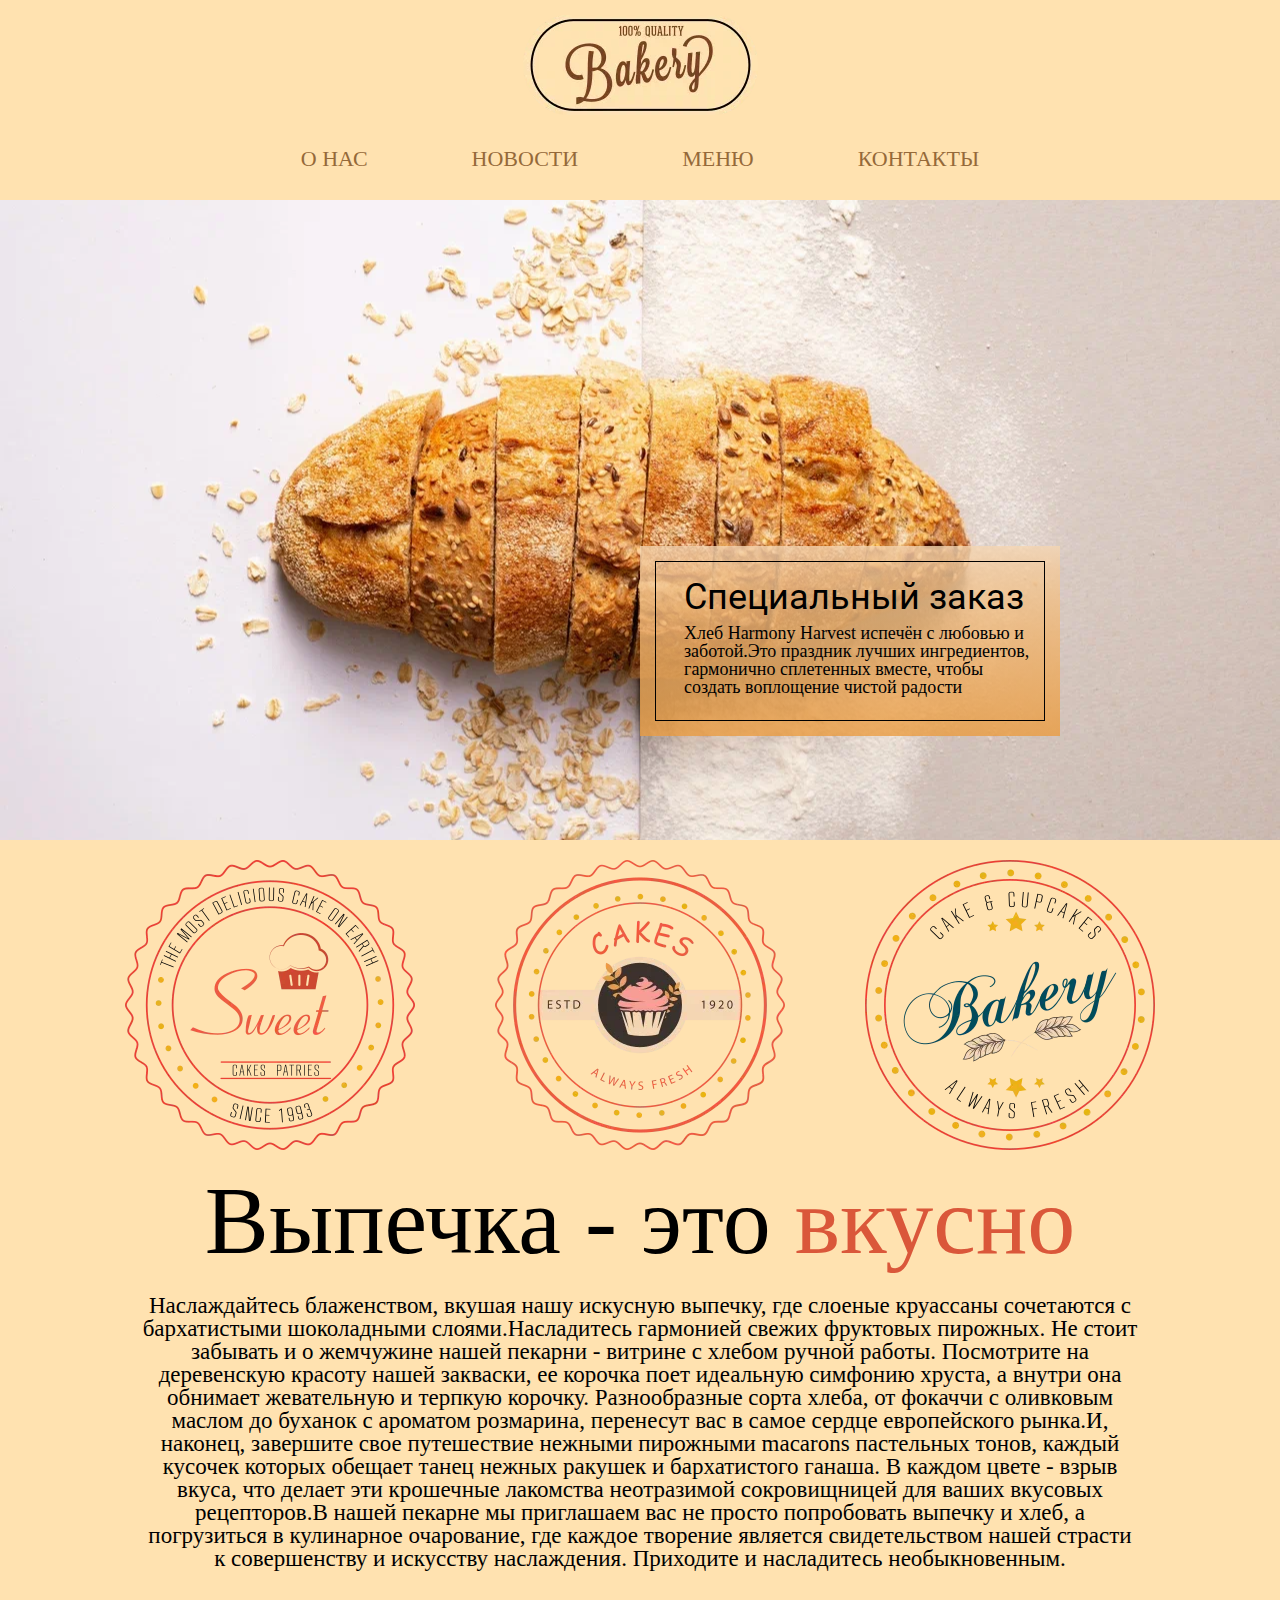
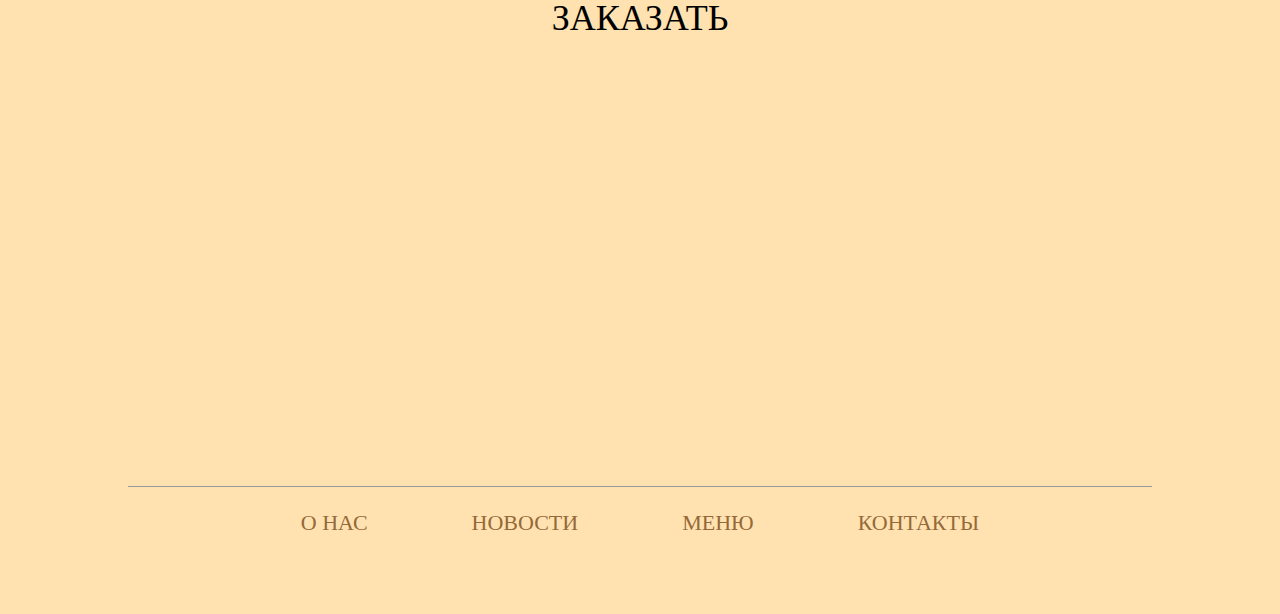
<file: index.html>
<!DOCTYPE html>
<html lang="en">
<head>
  <meta charet="UTF-8">
  <meta name="viewport" content="width=device-width, initial-scale=1.0">
  <link rel="stylesheet" href="css/reset.css"> <!-- сброс изнаально заложенных настроек элементов css -->
  <link rel="stylesheet" href="css/normalize.css"> <!-- чтобы в браузере все адекватно отображалось -->
  <link rel="stylesheet" href="css/style.css">
  <title>Магазин выпечки</title>
  <meta name="description" content="Лучшая выпечка в городе">
</head>
<body>

  <header>
    <img class="header-img" src="img/01-Logo.jpg" alt="логотип сайта">
  </header>
  <nav>
    <ul class="list">
      <li><a href="index-2.html">О НАС</a></li>
      <li><a href="a">НОВОСТИ</a></li>
      <li><a href="a">МЕНЮ</a></li>
      <li><a href="a">КОНТАКТЫ</a></li>
    </ul>
  </nav>
  <main>
    <section class="section-about">  <!-- рассказыает про спец заказ -->
      <div class="section-about-block">
        <div class="section-about-border">
           <h1 class="section-about-heading">Специальный заказ</h1>
           <p class="section-about-text">Хлеб Harmony Harvest испечён с любовью и заботой.Это праздник лучших ингредиентов, гармонично сплетенных вместе, чтобы создать воплощение чистой радости</p>
        </div>
      </div>
    </section>
    <section class="setion-discription"> 
      <div class="setion-discription-icons-box">
        <img src="icons/01-Иконка.jpg" alt="">
        <img src="icons/02-Иконка.jpg" alt="">
        <img src="icons/03-Иконка.jpg" alt="">
      </div>
      <div class="setion-discription-text-box">
        <h2 class="setion-discription-text-box-heading">Выпечка - это <span class="setion-discription-span">вкусно</span></h2>
        <p class="setion-discription-text-box-paragraph">Наслаждайтесь блаженством, вкушая нашу искусную выпечку, где слоеные круассаны сочетаются с бархатистыми шоколадными слоями.Насладитесь гармонией свежих фруктовых пирожных. Не стоит забывать и о жемчужине нашей пекарни - витрине с хлебом ручной работы. Посмотрите на деревенскую красоту нашей закваски, ее корочка поет идеальную симфонию хруста, а внутри она обнимает жевательную и терпкую корочку. Разнообразные сорта хлеба, от фокаччи с оливковым маслом до буханок с ароматом розмарина, перенесут вас в самое сердце европейского рынка.И, наконец, завершите свое путешествие нежными пирожными macarons пастельных тонов, каждый кусочек которых обещает танец нежных ракушек и бархатистого ганаша. В каждом цвете - взрыв вкуса, что делает эти крошечные лакомства неотразимой сокровищницей для ваших вкусовых рецепторов.В нашей пекарне мы приглашаем вас не просто попробовать выпечку и хлеб, а погрузиться в кулинарное очарование, где каждое творение является свидетельством нашей страсти к совершенству и искусству наслаждения. Приходите и насладитесь необыкновенным.
        </p>         
      </div>
    </section> <!-- рассказывает про выпечку -->
    <section class="section-map"> 
      <h3 class="section-map-heading">ЗАКАЗАТЬ</h3>
      <iframe src="https://www.google.com/maps/embed?pb=!1m18!1m12!1m3!1d32032.812862094444!2d29.853296069531257!3d59.88150589999999!2m3!1f0!2f0!3f0!3m2!1i1024!2i768!4f13.1!3m3!1m2!1s0x469647e4cf782733%3A0x830fa9ed1193430d!2z0J_QtdC60LDRgNC90Y8g0JrRgNGD0LDRgdCw0L3Ri9GH!5e0!3m2!1sru!2sru!4v1700688398612!5m2!1sru!2sru" width="900" height="400" style="border:0;" allowfullscreen="" loading="lazy" referrerpolicy="no-referrer-when-downgrade"></iframe> <!-- iframe помогает интегрировать карту -->
    </section> <!-- рассказывает про карту(то,где можно сделать заказ) -->
  </main>
  <footer>
    <div class="line"></div>
    <nav>
      <ul class="list down">
        <li><a href="index-2.html">О НАС</a></li>
        <li><a href="a">НОВОСТИ</a></li>
        <li><a href="a">МЕНЮ</a></li>
        <li><a href="a">КОНТАКТЫ</a></li>
      </ul>
    </nav>
  </footer>

</body>
</html>
</file>
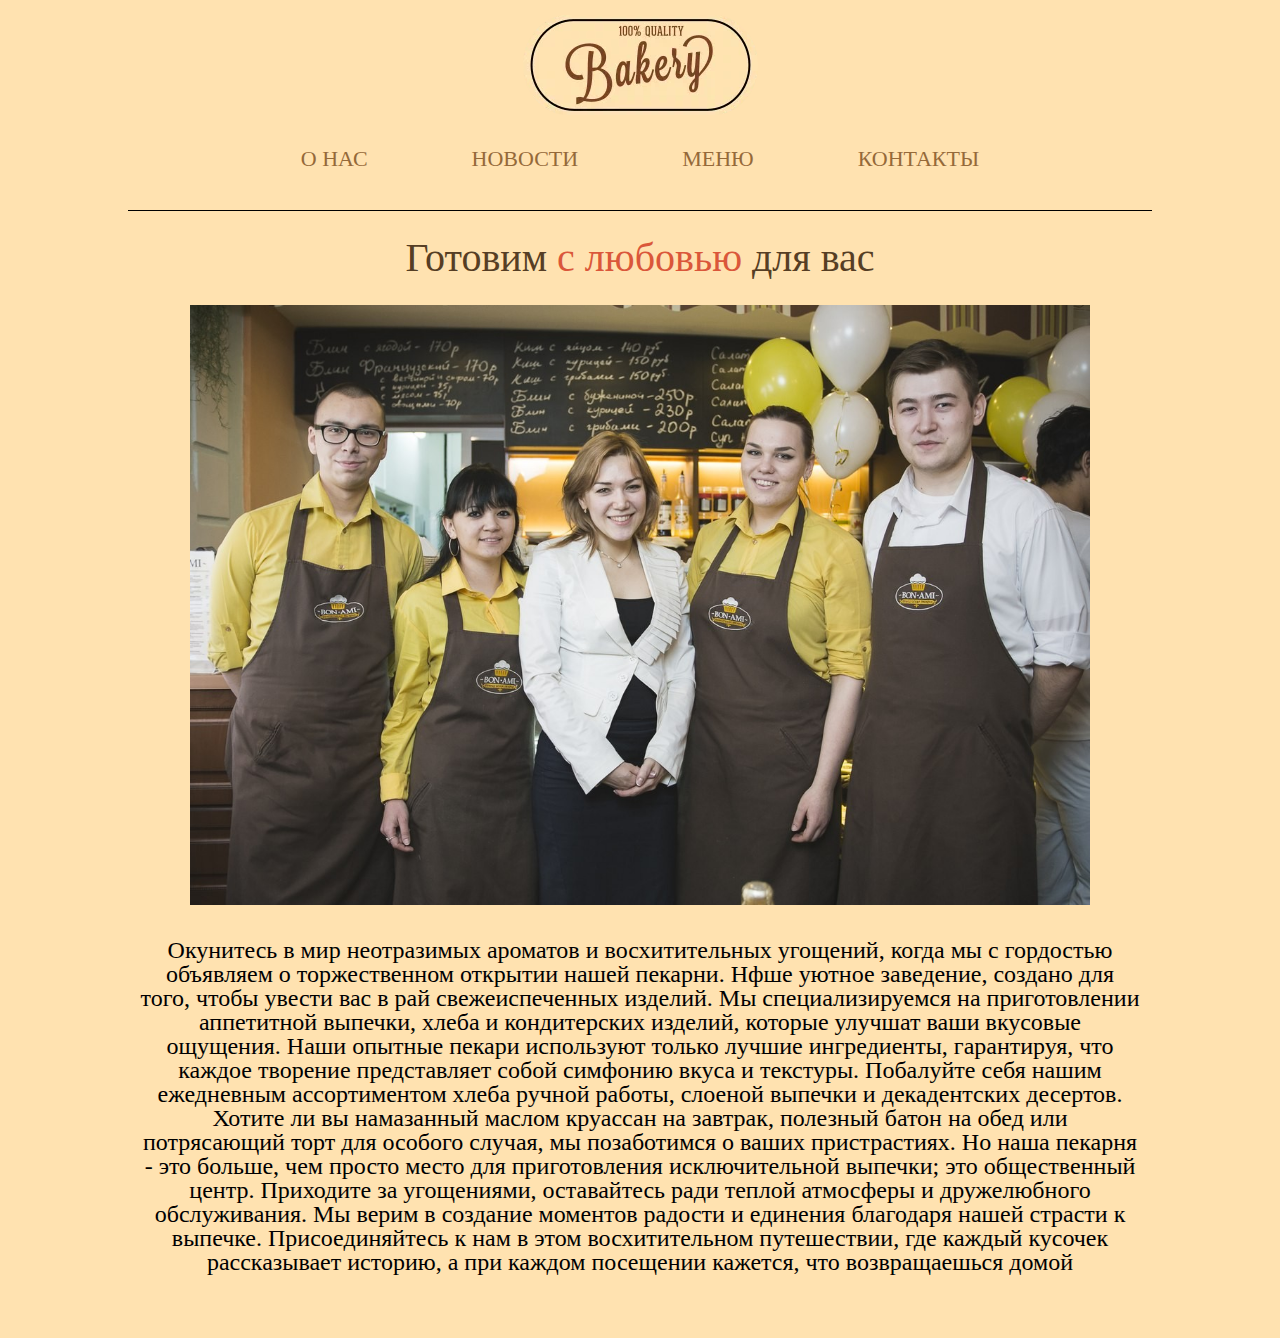
<file: index-2.html>
<!DOCTYPE html>
<html lang="en">
<head>
  <meta charset="UTF-8">
  <meta name="viewport" content="width=device-width, initial-scale=1.0">
  <link rel="stylesheet" href="css/reset.css">
  <link rel="stylesheet" href="css/normalize.css">
  <link rel="stylesheet" href="css/style-2.css">
  <title>О нас</title>
</head>
<body>
  <header>
    <img class="header-img" src="img/01-Logo.jpg" alt="логотип сайта">
  </header>
  <nav>
    <ul class="list">
      <li><a href="index.html">О НАС</a></li>
      <li><a href="a">НОВОСТИ</a></li>
      <li><a href="a">МЕНЮ</a></li>
      <li><a href="a">КОНТАКТЫ</a></li>
    </ul>
  </nav>
  <div class="line"></div>
  <div class="about-company">
    <h1 class="about-company-title">Готовим<span class="about-company-span"> c любовью</span> для вас</h1>
    <img class="about-company-img" src="img/work team.jpg" alt="работники пекарни">
    <p class="about-company-paragraph"> Окунитесь в мир неотразимых ароматов и восхитительных угощений, когда мы с гордостью объявляем о торжественном открытии нашей пекарни. 
        Нфше уютное заведение, создано для того, чтобы увести вас в рай свежеиспеченных изделий.
        Мы специализируемся на приготовлении аппетитной выпечки, хлеба и кондитерских изделий, которые улучшат ваши вкусовые ощущения. Наши опытные пекари используют только лучшие ингредиенты, гарантируя, что каждое творение представляет собой симфонию вкуса и текстуры.
        Побалуйте себя нашим ежедневным ассортиментом хлеба ручной работы, слоеной выпечки и декадентских десертов. Хотите ли вы намазанный маслом круассан на завтрак, полезный батон на обед или потрясающий торт для особого случая, мы позаботимся о ваших пристрастиях.
        Но наша пекарня - это больше, чем просто место для приготовления исключительной выпечки; это общественный центр. Приходите за угощениями, оставайтесь ради теплой атмосферы и дружелюбного обслуживания. Мы верим в создание моментов радости и единения благодаря нашей страсти к выпечке.
        Присоединяйтесь к нам в этом восхитительном путешествии, где каждый кусочек рассказывает историю, а при каждом посещении кажется, что возвращаешься домой
    </p>
  </div>
  <main></main>
  <footer></footer>
</body>
</html>
</file>
<file: css/style.css>
* {
  box-sizing: border-box;
}

@font-face {
  font-family: 'Roboto!';
  src: local('Roboto');
  src: url(../fonts/Roboto-Regular.ttf)
}

body{
  background-color:#ffe2B0;
}

header{
  text-align: center; /* действет только на то, что внутри тега;применяется к обертке*/
  margin-bottom: 30px; /* отодвигаем менюшку через изображение */
}

.header-img{
  padding-top: 15px;
}

 .list{
  list-style-type: none;
  text-align: center;
  padding: 0px;
 }

 li{
  display: inline; /* сделали li строчным элементом,чтоюы он не занимал все пространство */
  margin-right: 100px;
  
 }

 a{
  color:rgb(149, 105, 57);
  text-decoration: none;
  font-size: 22px;
 }

/* отступы задаются направо и вниз (margin-bottom и margin-rigре) (margin - внешний отступ) */
/* элемент не толкает сам себя. его толкает его левый или верхний элемент (сосед) */
/* если нет соседнего элемента сверху или слева, мы используем padding top или padding left у "у родителя" */

nav{
  margin-bottom: 30px;
}

/* псевдо-классы нужны,чтобы стилизовать что-то динамическое (a:) */

a:hover{
  color: rgb(12, 6, 1);
}

li:last-child{
  margin-right: 0px ;
}

/* (../) - вызод из папки*/

.section-about{
  height: 640px;
  background: url(../img/01-Картинка-фона.jpg) center/cover no-repeat scroll;
  margin-bottom: 20px;
  position: relative; /* чтобы section-about-block позиционировался от родителя, а не от body */

}
/* _________________ */
/* BACKGROUND */
/* _________________ */
/* шаблон: background: url top left/50px 50px no repeat scroll */
/* использование img: для изображений,которые являются частью контента (логотип,иконки,картинки для примеров,картинки ссылки) */
/* использование background: для изображений,которые являются стилистическим оформлением сайта (каринка фона,картинки оформленя)*/
/* background-image - свойство для указания пути к фоновому изображению */
/* background-position - свойство для указания месторасполодения изображения в контейнере */
/* background-size - свойство для указания размера фонового изображения */
/* background-repeat - свойство,которое обязывает изображение повторятся/не повторяться в контейнере */
/* background-attachment - свойство,которое настраиает отображение при прокрутке страницы */
/* _________________ */
/* POSITION */
/* __________________ */
/* position: static - элемент ведет себя как обычно. могут применть для отката к исходному позиционированию элемнта */
/* position: relative - элемент будет отталкиваться от родительского элемента или от соседей */
/* position: absolute - вырывает элемент из потока и ведёт себя так, словно нет никаких соседей. позиционируется от body, если рдительскому элементу не задано свойство position: reltive */
/* position: fixed - фиксирует элемент при прокрутке */
/* position: sticky - фиксирует только тогда,когда до него дойдём */ 
/* используется, когда нужно сделать всплывающее окно или спозиционировать один элемент над другим */
/* _________________ */
/* Z - INDEX */
/* __________________ */
/* z-index работает только с позиционрованными элементами 
по умолчанию у всех эементов z-index равен 0*/

.section-about-block{
  width: 420px;
  height: 190px;
  background: linear-gradient(180deg, rgba(244, 213, 178, 0.8), 40%, rgba(234, 156, 65, 0.8)100%);
  position: absolute; /* чтобы не было доп смещений при добавлении доп элементов к родителю */
  top: 54%; /* 349/640*100=54% */
  left:50%; /* 730/1440*100=50% */
  padding-top: 15px;
}

.section-about-border{
  width: 390px;
  text-align: left;
  height: 160px;
  border: 1px solid black;
  padding: 17px 0 0 28px;
  margin: 0 auto; /* задаются отступы от section-about-block. вместо 4 значений оставляем по два и каждое из этих двух распространяется на пары(верхний-нижний)(правый-левый)
  margin 0 auto - будет работать только когда у элемента задано свойство with, то есть, у блочного элемента, который выравнивается, должна быть конкретная ширина, иначе этот элемент занимает все пространство и отступы сделать будет неоткуда */
}

.section-about-heading{
  margin:0;
  font-size: 36px;
  margin-bottom: 9px;
}

.section-about-text{
  margin:0;
  margin-right: 10px;
  font-size: 18px;
}

.setion-discription{
  margin-bottom: 30px;
}

.setion-discription-icons-box{
  text-align: center;
  margin-bottom: 20px;

}

/* img{

} - селектор тега

_________________

.section-about{

} - селектор класса - можно приписывать любм элементам бесконечное количество раз
_________________
*{

}
_________________
#какое-то название{

} - уникальный идентификатор
 идентификатор один на странице,его можно использовать только с одним эелементом. с его помощью моно обращаться к определенному элементу 
 __________________
 */


 .setion-discription-icons-box img{
  margin-right: 76px;
 } /* - обращение ко всем дочерним элементам родителя */

 .setion-discription-icons-box img:last-child{
  margin: 0%;
}


.setion-discription-text-box-heading{
  font-size: 96px;
  text-align: center; /* работает так как текст блочный */
  margin:0;
  margin-bottom: 25px;
}

.setion-discription-span{
  color: #da573a;
}

.setion-discription-text-box-paragraph{
  text-align: center;
  font-size: 23px;
  margin: 0px;
  width: 1000px;
  margin:0 auto
}

.section-map{
  margin-bottom: 30px;
}

.section-map-heading{
  font-size: 36px;
  margin-bottom: 20px;
  text-align: center;
}

iframe{
  display: block;
  margin: 0 auto;
}

.line{
  border-top: 1px #999999 solid;
  width: 1024px;
  margin: 0 auto;
  margin-bottom: 25px;
}

.footer{
  height: 100px;
}

.down{
  padding-bottom: 80px;
}

h1{
  font-family: 'Roboto!'
}
</file>
<file: css/style-2.css>
* {
  box-sizing: border-box;
}

body{
  background-color: #ffe2B0;
}

@font-face {
  font-family: 'Roboto!';
  src: local('Roboto');
  src: url(../fonts/Roboto-Regular.ttf)
}


header{
  text-align: center;
  margin-bottom: 30px;
  padding-top: 15px;
}

.list{
  text-align: center;
  margin-bottom: 40px;
}

li{
  display: inline;
  margin-right: 100px;
}

li:last-child{
  margin: 0;
}

a{
  color:rgb(149, 105, 57);
  text-decoration: none;
  font-size: 22px;
}

a:hover{
  color: black;
}

.about-company{
  text-align: center;
}

.about-company-title{
  font-size: 40px;
  color: rgb(86, 62, 36);
}

.about-company-img{
  width: auto;
  height: 600px;
  margin-bottom: 30px;
}

.about-company-span{
  color: #da573a;
}

.line{
  border-top: 1px black solid;
  width: 1024px;
  margin: 0 auto;
  margin-bottom: 20px;
}

.about-company-paragraph{
  width: 1000px;
  height: 400px;
  font-size: 24px;
  margin: 0 auto;
  text-align:center;
}
</file>
